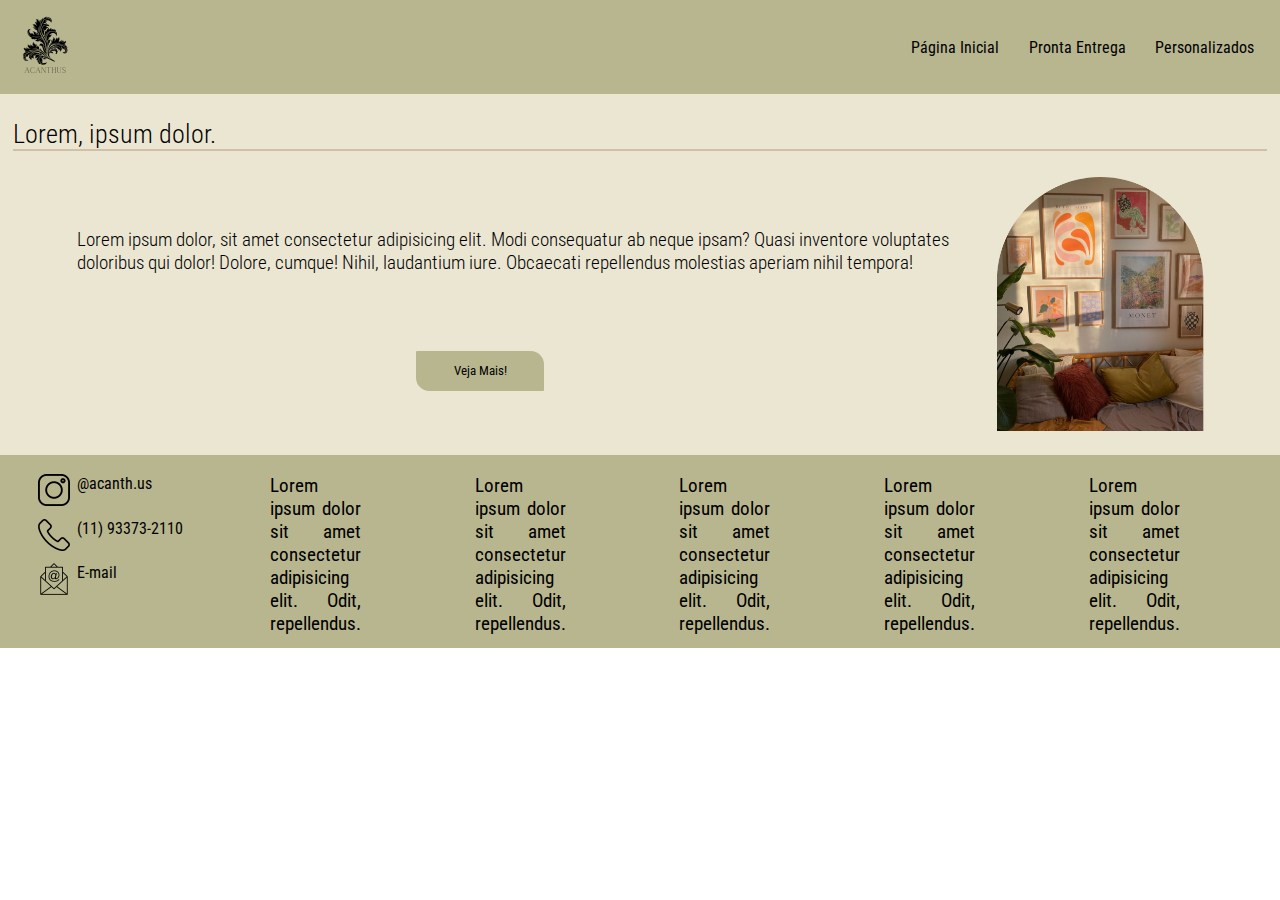
<file: index.html>
<!DOCTYPE html>
<html lang="pt-br">

<head>
    <meta charset="UTF-8">
    <meta name="viewport" content="width=device-width, initial-scale=1.0">

    <link rel="stylesheet" href="CSS/style.css">
    <link rel="shortcut icon" href="IMG/Acanthus.png" type="image/x-icon">
    <title>Acanthus</title>
</head>

<body>

    <header>

        <figure>
            <a href="index.html"><img class="logo" src="../IMG/acanthus-logo.png" alt="Logotipo"></a>
        </figure>

        <nav>
            <ul>
                <a href="index.html">
                    <li>Página Inicial</li>
                </a>
                <a href="./HTML/pronta-entrega.html">
                    <li>Pronta Entrega</li>
                </a>
                <a href="./HTML/personalizados.html">
                    <li>Personalizados</li>
                </a>
            </ul>
        </nav>

    </header>

    <main>

        <h1>Lorem, ipsum dolor.</h1>

        <div class="linha-vertical"></div>

        <figure class="container">
            <img class="quadros-index" src="./IMG/quadros-index.png" alt="SS">
            <p>Lorem ipsum dolor, sit amet consectetur adipisicing elit. Modi consequatur ab neque ipsam? Quasi
                inventore voluptates doloribus qui dolor! Dolore, cumque! Nihil, laudantium iure. Obcaecati repellendus
                molestias aperiam nihil tempora!</p>
        </figure>

        <div class="button">
            <button>
                <a href="HTML/pronta-entrega.html">Veja Mais!</a>
            </button>
        </div>



    </main>

    <footer>

        <figure class="icon">
            <span>

                <a href="#"><img src="./IMG/instagram.png" alt=""></a>

                <a href="#">@acanth.us</a></span>

            <span>

                <a href="#"><img src="./IMG/telefone.png" alt=""></a>

                <a href="#">(11) 93373-2110</a> </span>

                <span>
                    <a href="#"><img src="./IMG/marketing-de-email.png" alt=""></a>

                    <a href="mailto:alice.farias204@gmail.com">E-mail </a>
                </span>

        </figure>

        <div class="p-footer">
            <p>Lorem ipsum dolor sit amet consectetur adipisicing elit. Odit, repellendus.</p>
        </div>

        <div class="p-footer">
            <p>Lorem ipsum dolor sit amet consectetur adipisicing elit. Odit, repellendus.</p>
        </div>

        <div class="p-footer">
            <p>Lorem ipsum dolor sit amet consectetur adipisicing elit. Odit, repellendus.</p>
        </div>
        <div class="p-footer">
            <p>Lorem ipsum dolor sit amet consectetur adipisicing elit. Odit, repellendus.</p>
        </div>

        <div class="p-footer">
            <p>Lorem ipsum dolor sit amet consectetur adipisicing elit. Odit, repellendus.</p>
        </div>


    </footer>

</body>

</html>
</file>
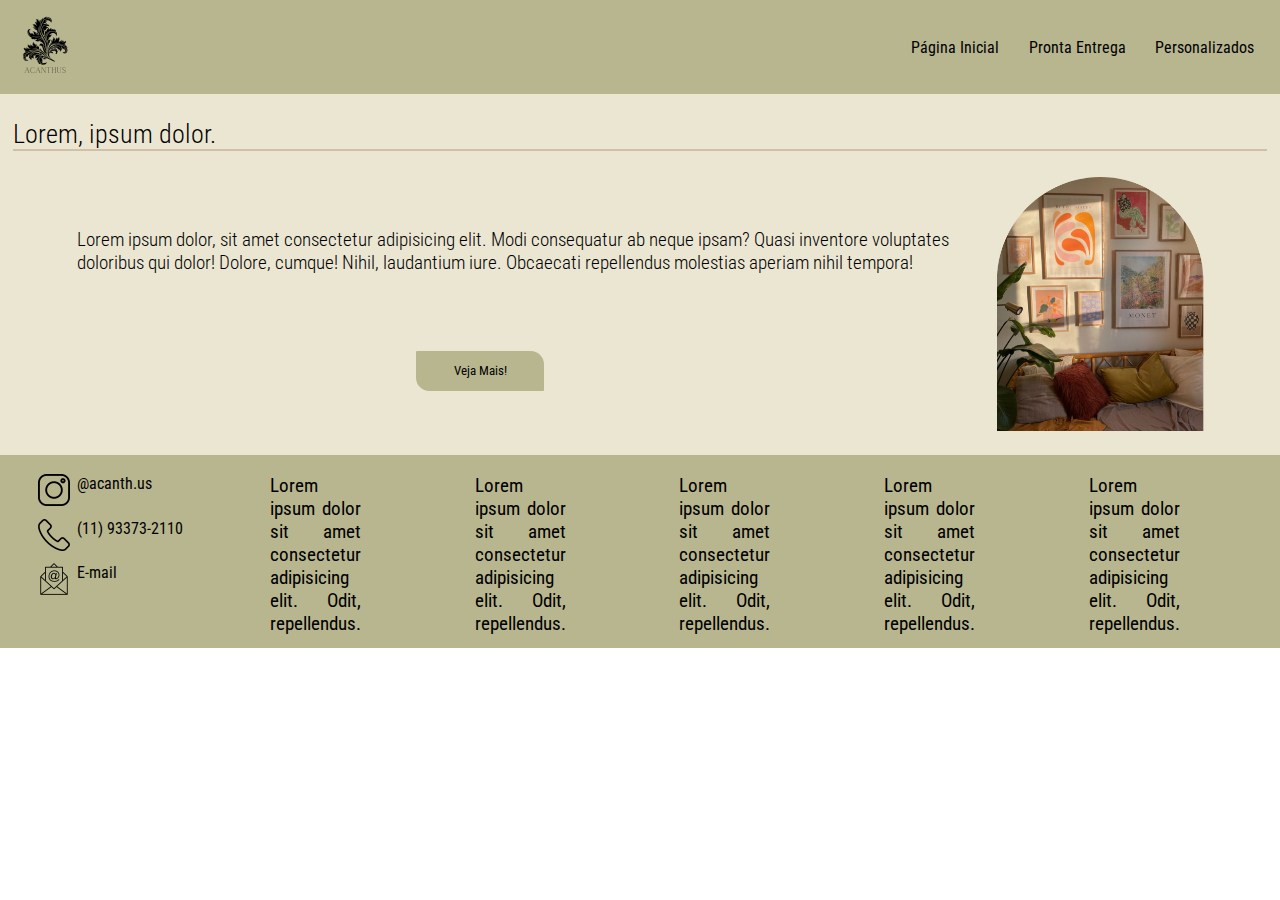
<file: HTML/index.html>
<!DOCTYPE html>
<html lang="pt-br">

<head>
    <meta charset="UTF-8">
    <meta name="viewport" content="width=device-width, initial-scale=1.0">

    <link rel="stylesheet" href="../CSS/style.css">
    <link rel="shortcut icon" href="../IMG/Acanthus (Ícone para iOS) (1).png" type="image/x-icon">
    <title>Acanthus</title>
</head>

<body>

    <header>

        <figure>
            <a href="index.html"><img class="logo" src="../IMG/acanthus-logo.png" alt="Logotipo"></a>
        </figure>

        <nav>
            <ul>
                <a href="../HTML/index.html">
                    <li>Página Inicial</li>
                </a>
                <a href="../HTML/pronta-entrega.html">
                    <li>Pronta Entrega</li>
                </a>
                <a href="../HTML/personalizados.html">
                    <li>Personalizados</li>
                </a>
            </ul>
        </nav>

    </header>

    <main>

        <h1>Lorem, ipsum dolor.</h1>

        <div class="linha-vertical"></div>

        <figure class="container">
            <img class="quadros-index" src="../IMG/quadros-index.png" alt="SS">
            <p>Lorem ipsum dolor, sit amet consectetur adipisicing elit. Modi consequatur ab neque ipsam? Quasi
                inventore voluptates doloribus qui dolor! Dolore, cumque! Nihil, laudantium iure. Obcaecati repellendus
                molestias aperiam nihil tempora!</p>
        </figure>

        <div class="button">
            <button>
                <a href="../HTML/pronta-entrega.html">Veja Mais!</a>
            </button>
        </div>



    </main>

    <footer>

        <figure class="icon">
            <span>

                <a href="#"><img src="../IMG/instagram.png" alt=""></a>

                <a href="#">@acanth.us</a></span>

            <span>

                <a href="#"><img src="../IMG/telefone.png" alt=""></a>

                <a href="#">(11) 93373-2110</a> </span>

                <span>
                    <a href="#"><img src="../IMG/marketing-de-email.png" alt=""></a>

                    <a href="mailto:alice.farias204@gmail.com">E-mail </a>
                </span>

        </figure>

        <div class="p-footer">
            <p>Lorem ipsum dolor sit amet consectetur adipisicing elit. Odit, repellendus.</p>
        </div>

        <div class="p-footer">
            <p>Lorem ipsum dolor sit amet consectetur adipisicing elit. Odit, repellendus.</p>
        </div>

        <div class="p-footer">
            <p>Lorem ipsum dolor sit amet consectetur adipisicing elit. Odit, repellendus.</p>
        </div>
        <div class="p-footer">
            <p>Lorem ipsum dolor sit amet consectetur adipisicing elit. Odit, repellendus.</p>
        </div>

        <div class="p-footer">
            <p>Lorem ipsum dolor sit amet consectetur adipisicing elit. Odit, repellendus.</p>
        </div>


    </footer>

</body>

</html>
</file>
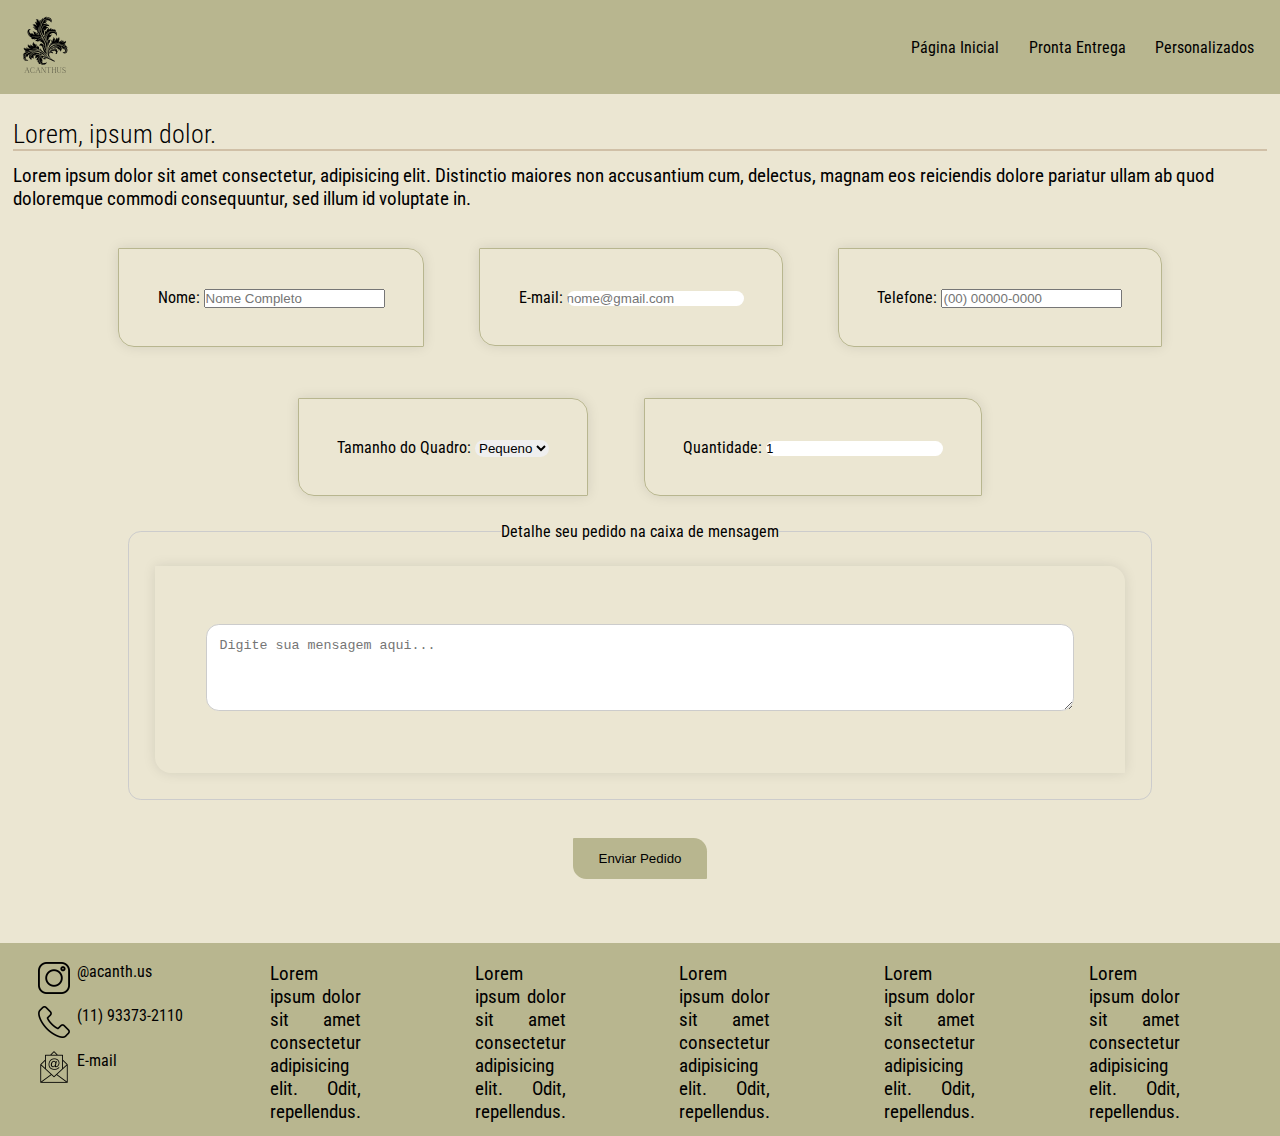
<file: HTML/personalizados.html>
<!DOCTYPE html>
<html lang="pt-br">

<head>
    <meta charset="UTF-8">
    <meta name="viewport" content="width=device-width, initial-scale=1.0">

    <link rel="stylesheet" href="../CSS/style.css">
    <link rel="shortcut icon" href="../IMG/Acanthus.png" type="image/x-icon">
    <title>Acanthus</title>
</head>

<body>

    <header>

        <figure>
            <a href="../index.html"><img class="logo" src="../IMG/acanthus-logo.png" alt="Logotipo"></a>
        </figure>

        <nav>
            <ul>
                <a href="../index.html">
                    <li>Página Inicial</li>
                </a>
                <a href="../HTML/pronta-entrega.html">
                    <li>Pronta Entrega</li>
                </a>
                <a href="../HTML/personalizados.html">
                    <li>Personalizados</li>
                </a>
            </ul>
        </nav>

    </header>

    <main>

        <h1>Lorem, ipsum dolor.</h1>

        <div class="linha-vertical"></div>

        <p>Lorem ipsum dolor sit amet consectetur, adipisicing elit. Distinctio maiores non accusantium cum, delectus, magnam eos reiciendis dolore pariatur ullam ab quod doloremque commodi consequuntur, sed illum id voluptate in.</p>

        <form action="mailto:alice.farias204@gmail.com">

            <div class="form">
                <label for="nome">Nome:</label>
                <input placeholder="Nome Completo" id="nome" name="nome" required>
            </div>
            <div class="form">
                <label for="email">E-mail:</label>
                <input placeholder="nome@gmail.com" type="email" id="email" name="email" required>
            </div>
            <div class="form">
                <label for="telefone">Telefone:</label>
                <input placeholder="(00) 00000-0000" ="tel" id="telefone" name="telefone">
            </div>
            <div class="form">
                <label for="tamanho">Tamanho do Quadro:</label>
                <select id="tamanho" name="tamanho">
                    <option value="pequeno">Pequeno</option>
                    <option value="médio">Médio</option>
                    <option value="grande">Grande</option>
                </select>
            </div>
          
            <div class="form">
                <label for="quantidade">Quantidade:</label>
                <input type="number" id="quantidade" name="quantidade" value="1" min="1">
            </div>

            <fieldset>
               <legend>Detalhe seu pedido na caixa de mensagem</legend>
               <div class="mensagem">
                <textarea placeholder="Digite sua mensagem aqui..." id="mensagem" name="mensagem" rows="4"></textarea>
            </div>
            </fieldset>

            <div class="button">
                <input type="submit" value="Enviar Pedido">
            </div>

        </form>
</main>
        <footer>

            <figure class="icon">
                <span>
    
                    <a href="#"><img src="../IMG/instagram.png" alt=""></a>
    
                    <a href="#">@acanth.us</a></span>
    
                <span>
    
                    <a href="#"><img src="../IMG/telefone.png" alt=""></a>
    
                    <a href="#">(11) 93373-2110</a> </span>
    
                    <span>
                        <a href="#"><img src="../IMG/marketing-de-email.png" alt=""></a>
    
                        <a href="mailto:alice.farias204@gmail.com">E-mail </a>
                    </span>
    
            </figure>
    
            <div class="p-footer">
                <p>Lorem ipsum dolor sit amet consectetur adipisicing elit. Odit, repellendus.</p>
            </div>
    
            <div class="p-footer">
                <p>Lorem ipsum dolor sit amet consectetur adipisicing elit. Odit, repellendus.</p>
            </div>
    
            <div class="p-footer">
                <p>Lorem ipsum dolor sit amet consectetur adipisicing elit. Odit, repellendus.</p>
            </div>
            <div class="p-footer">
                <p>Lorem ipsum dolor sit amet consectetur adipisicing elit. Odit, repellendus.</p>
            </div>
    
            <div class="p-footer">
                <p>Lorem ipsum dolor sit amet consectetur adipisicing elit. Odit, repellendus.</p>
            </div>
    
    
        </footer>
</file>
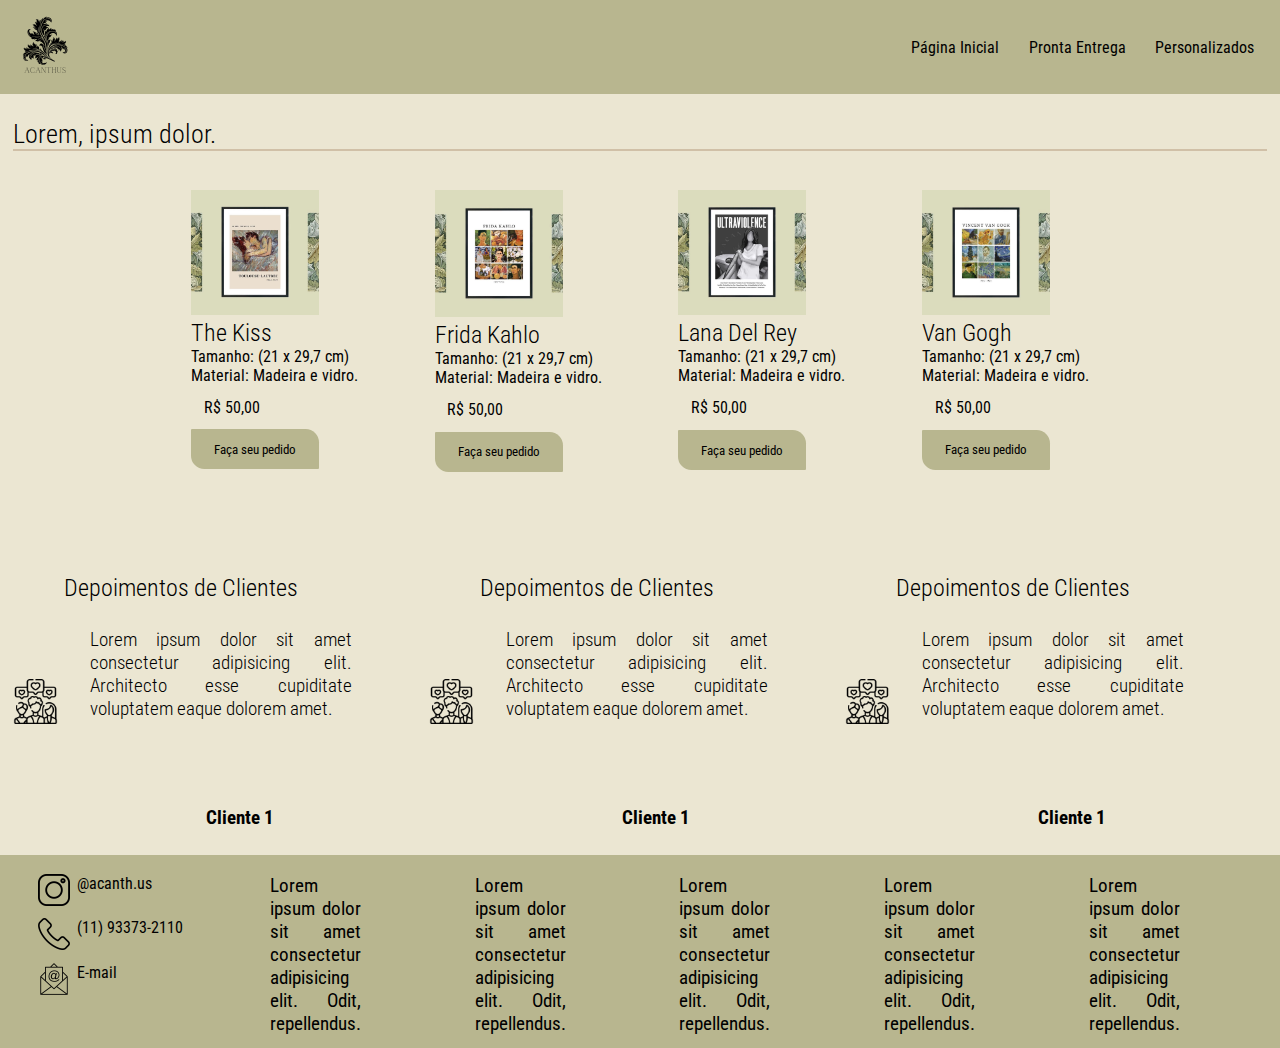
<file: HTML/pronta-entrega.html>
<!DOCTYPE html>
<html lang="pt-br">

<head>
    <meta charset="UTF-8">
    <meta name="viewport" content="width=device-width, initial-scale=1.0">
    <link rel="stylesheet" href="../CSS/style.css">
    <link rel="shortcut icon" href="../IMG/Acanthus.png" type="image/x-icon">
    <title>Acanthus - Pronta Entrega</title>
</head>

<body>

    <header>

        <figure>
            <a href="../index.html"><img class="logo" src="../IMG/acanthus-logo.png" alt="Logotipo"></a>
        </figure>

        <nav>
            <ul>
                <a href="../index.html">
                    <li>Página Inicial</li>
                </a>
                <a href="../HTML/pronta-entrega.html">
                    <li>Pronta Entrega</li>
                </a>
                <a href="../HTML/personalizados.html">
                    <li>Personalizados</li>
                </a>
            </ul>
        </nav>


    </header>

    <main>

        <h1>Lorem, ipsum dolor.</h1>
        <div class="linha-vertical"></div>



        <div class="quadros">
            <div class="produto">
            <img src="../IMG/the-kiss.jpeg" alt="">
            <h2>The Kiss</h2>
            <ul>
                <li>Tamanho: (21 x 29,7 cm)</li>
                <li>Material: Madeira e vidro.</li>
            </ul>
            <span class="preco">R$ 50,00</span>
            <button> <a href="../HTML/personalizados.html">Faça seu pedido</a></button>
        </div>

    

            <div class="quadros">
                <div class="produto">
                    <img src="../IMG/frida.jpeg" alt="">
                    <h2>Frida Kahlo</h2>
                    <ul>
                        <li>Tamanho: (21 x 29,7 cm)</li>
                        <li>Material: Madeira e vidro.</li>
                    </ul>
                    <span class="preco">R$ 50,00</span>
                    <button> <a href="../HTML/personalizados.html">Faça seu pedido</a></button>
                </div>

                <div class="quadros">
                    <div class="produto">
                        <img src="../IMG/lana.jpeg" alt="">
                        <h2>Lana Del Rey</h2>
                        <ul>
                            <li>Tamanho: (21 x 29,7 cm)</li>
                            <li>Material: Madeira e vidro.</li>
                        </ul>
                        <span class="preco">R$ 50,00</span>
                        <button> <a href="../HTML/personalizados.html">Faça seu pedido</a></button>
                    
                </div>

                <div class="quadros">
                    <div class="produto">
                        <img src="../IMG/vangogh.jpeg" alt="">
                        <h2>Van Gogh</h2>
                        <ul>
                            <li>Tamanho: (21 x 29,7 cm)</li>
                            <li>Material: Madeira e vidro.</li>
                        </ul>
                        <span class="preco">R$ 50,00</span>
                        <button> <a href="../HTML/personalizados.html">Faça seu pedido</a></button>
                    
                </div>

              

             
    </main>

    <section class="depoimentos">
        <div class="cliente">
            <img src="../IMG/avaliacao.png" alt="Cliente 1">
            <div class="depoimento">
                <h2>Depoimentos de Clientes</h2>

               <p>Lorem ipsum dolor sit amet consectetur adipisicing elit. Architecto esse cupiditate voluptatem eaque dolorem amet.</p>
                <h3>Cliente 1</h3>
            </div>

            <div class="cliente">
                <img src="../IMG/avaliacao.png" alt="Cliente 1">
                <div class="depoimento">
                    <h2>Depoimentos de Clientes</h2>

                   <p>Lorem ipsum dolor sit amet consectetur adipisicing elit. Architecto esse cupiditate voluptatem eaque dolorem amet.</p>
                    <h3>Cliente 1</h3>
                </div>

                <div class="cliente">
                    <img src="../IMG/avaliacao.png" alt="Cliente 1">
                    <div class="depoimento">
                        <h2>Depoimentos de Clientes</h2>
    
                       <p>Lorem ipsum dolor sit amet consectetur adipisicing elit. Architecto esse cupiditate voluptatem eaque dolorem amet.</p>
                        <h3>Cliente 1</h3>
                    </div>
    </section>

    <footer>

        <figure class="icon">
            <span>

                <a href="#"><img src="../IMG/instagram.png" alt=""></a>

                <a href="#">@acanth.us</a></span>

            <span>

                <a href="#"><img src="../IMG/telefone.png" alt=""></a>

                <a href="#">(11) 93373-2110</a> </span>

                <span>
                    <a href="#"><img src="../IMG/marketing-de-email.png" alt=""></a>

                    <a href="mailto:alice.farias204@gmail.com">E-mail </a>
                </span>

        </figure>

        <div class="p-footer">
            <p>Lorem ipsum dolor sit amet consectetur adipisicing elit. Odit, repellendus.</p>
        </div>

        <div class="p-footer">
            <p>Lorem ipsum dolor sit amet consectetur adipisicing elit. Odit, repellendus.</p>
        </div>

        <div class="p-footer">
            <p>Lorem ipsum dolor sit amet consectetur adipisicing elit. Odit, repellendus.</p>
        </div>
        <div class="p-footer">
            <p>Lorem ipsum dolor sit amet consectetur adipisicing elit. Odit, repellendus.</p>
        </div>

        <div class="p-footer">
            <p>Lorem ipsum dolor sit amet consectetur adipisicing elit. Odit, repellendus.</p>
        </div>


    </footer>

</body>

</html>
</file>
<file: CSS/style.css>
@import url('https://fonts.googleapis.com/css2?family=Philosopher:ital,wght@0,400;0,700;1,400;1,700&family=Quicksand:wght@300..700&display=swap');

@import url('https://fonts.googleapis.com/css2?family=Roboto+Condensed:ital,wght@0,100..900;1,100..900&display=swap');

* {
    padding: 0;
    margin: 0;
    box-sizing: border-box;
}

.logo {
    width: 5vw; 
}

header {
    display: flex;
    justify-content: space-between;
    align-items: center;
    background-color: #B8B68F;
    padding: 1vw; 
}

nav ul {
    list-style-type: none;
    margin: 0;
    padding: 0;
}

nav ul li {
    display: inline;
    padding: 1vw; 
}

a {
    color: black;
    text-decoration: none;
    font-size: 1em;
    font-family: 'roboto condensed';
}

a:hover {
    color: olivedrab;
}

h1 {
    padding-top: 2vw; 
    margin-left: 1vw; 
    font-family: 'roboto condensed';
    font-size: 2vw; 
    font-weight: 300;
}

.linha-vertical {
    border-bottom: 0.2vw solid #D0C0A7; 
    margin-left: 1vw; 
    margin-right: 1vw; 
}

.quadros-index {
    width: 20%;
    margin-top: 1vw; 
    margin-left: 1vw; 
    float: right;
    margin-right: 4vw; 
}

.container p {
    padding: 5vw; 
    font-size: 1.5vw; 
    font-family: 'roboto condensed';
    font-weight: 300;
}

.button {
    text-align: center;
}

button {
    width: 10vw; 
    height: 3em;
    border-radius: 1px 1em;
    border: none;
    color: rgb(229, 243, 213);
    font-family: 'roboto condensed';
    background-color: #B8B68F;
}

main {
    background-color: #EBE6D2;
    margin: 0;
    padding-bottom: 5vw; 
}

footer {
   background-color: #B8B68F;
    padding-top: 0.5vw; 
    display: flex;
}

.icon img {
    width: 3vw; 
    float: left;
    margin-left: 2vw; 
    padding-right: 0.5vw; 
    display: block;
}

span {
    display: block;
    padding: 1vw; 
}

.p-footer {
    width: 8%;
    height: 10%;
    padding-left: 4.8vw; 
    text-align: justify;
    display: flex;
    box-sizing: border-box;
    margin-right: 8vw; 
    float: right;
    font-family: 'roboto condensed';
}

.quadros {
    display: flex;
    flex-wrap: wrap;
    justify-content: center;
}

.produto {
    font-family: 'roboto condensed';
    display: inline-block;
    margin: 1vw; 
    padding: 2vw; 
}

.produto img {
    width: 10vw; 
}

.produto li {
    list-style-type: none;
}

.preco {
    font-family: 'roboto condensed';
}

h2 {
    font-family: 'roboto condensed';
    font-weight: 300;
}

section {
    background-color: #EBE6D2;
    padding-bottom: 2vw; 
}

.depoimentos img {
    width: 4vw; 
    float: left;
    margin-left: 1vw; 
    padding-right: 0.5vw; 
    display: flex;
    float: right;
}

.depoimentos {
    display: inline-block;
    align-items: center;
    justify-content: center;
}

.cliente {
    padding-right: 2vw; 
    display: flex;
    align-items: center;
}

.cliente img {
    display: flex;
}

.depoimentos p {
    margin-right: 4vw; 
    padding: 1vw; 
    font-family: 'roboto condensed';
    font-weight: 300;
    height: 4em;
    width: 15em;
    text-align: justify;
}

h3 {
    padding-top: 8vw; 
    text-align: center;
    font-family: 'roboto condensed';
}

form {
    text-align: center;
    align-items: center;
    justify-content: center;
}

.form {
    max-width: 30%;
    font-family: 'roboto condensed';
    padding: 3vw; 
    margin: 2vw; 
    display: inline-block;
    border: 0.1vw solid #B8B68F; 
    border-radius: 1px 1em;
    box-shadow: 0 0 1vw rgba(0, 0, 0, 0.1); 
}

.mensagem {
    font-family: 'roboto condensed';
    padding: 4vw; 
    display: block;
    align-items: center;
    border-radius: 1px 1em;
    box-shadow: 0 0 1vw rgba(0, 0, 0, 0.1); 
}

input[type="text"],
input[type="email"],
input[type="tel"],
textarea,
select,
input[type="number"] {
    border: none;
    border-radius: 1vw; 
}

input[type="submit"] {
    width: auto;
    padding: 1vw 2vw; 
    background-color: #B8B68F;
    color: black;
    border: none;
    border-radius: 1px 1em;
    align-items: center;
    margin-top: 3vw; 
}

input[type="submit"]:hover {
    background-color: olive;
}

textarea {
    width: 100%;
    padding: 1vw;
    margin: 0.5vw 0;
    border: 0.1vw solid #ccc; 
    border-radius: 1vw; 
    box-sizing: border-box;
}

fieldset {
    width: 80%;
    margin: 0 auto;
    padding: 2vw; 
    border: 0.1vw solid #ccc; 
    border-radius: 1vw; 
    font-family: 'roboto condensed';
}

p {
    font-family: 'roboto condensed';
    font-size: 1.5vw; 
    margin: 1vw;
}
</file>
